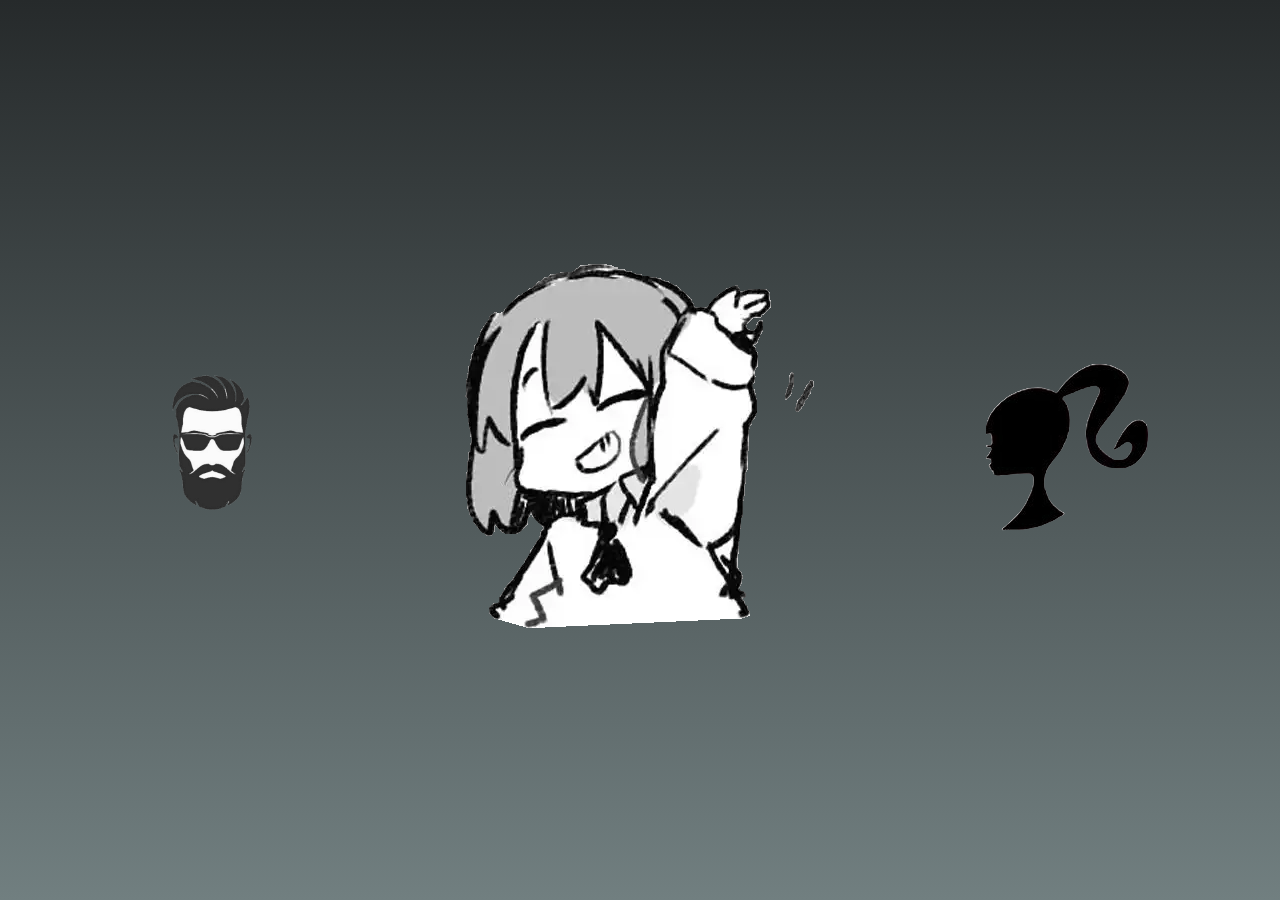
<file: Trabajo html 2.2/index.html>
<!DOCTYPE html>
<html lang="en">
<head>
    <title>Home</title>
    <link rel="stylesheet" href="css/styleMain.css">
</head>
<body>
    <div class="background-one">
        <div class="link-container">
            <a class="link-one" href="producto3.html"><img src="img/hombre.png"></a>
        </div>
        </div>
        <div class="background-two link-container">
        <a class="link-two" href="producto2.html"><img src="img/blob - copia.jpeg"></a>
        </div>
        <div class="background-three link-container">
        <a class="link-three" href="producto4.html"><img src="img/Mujer.png"></a>
    </div>
</body>
</html>
</file>
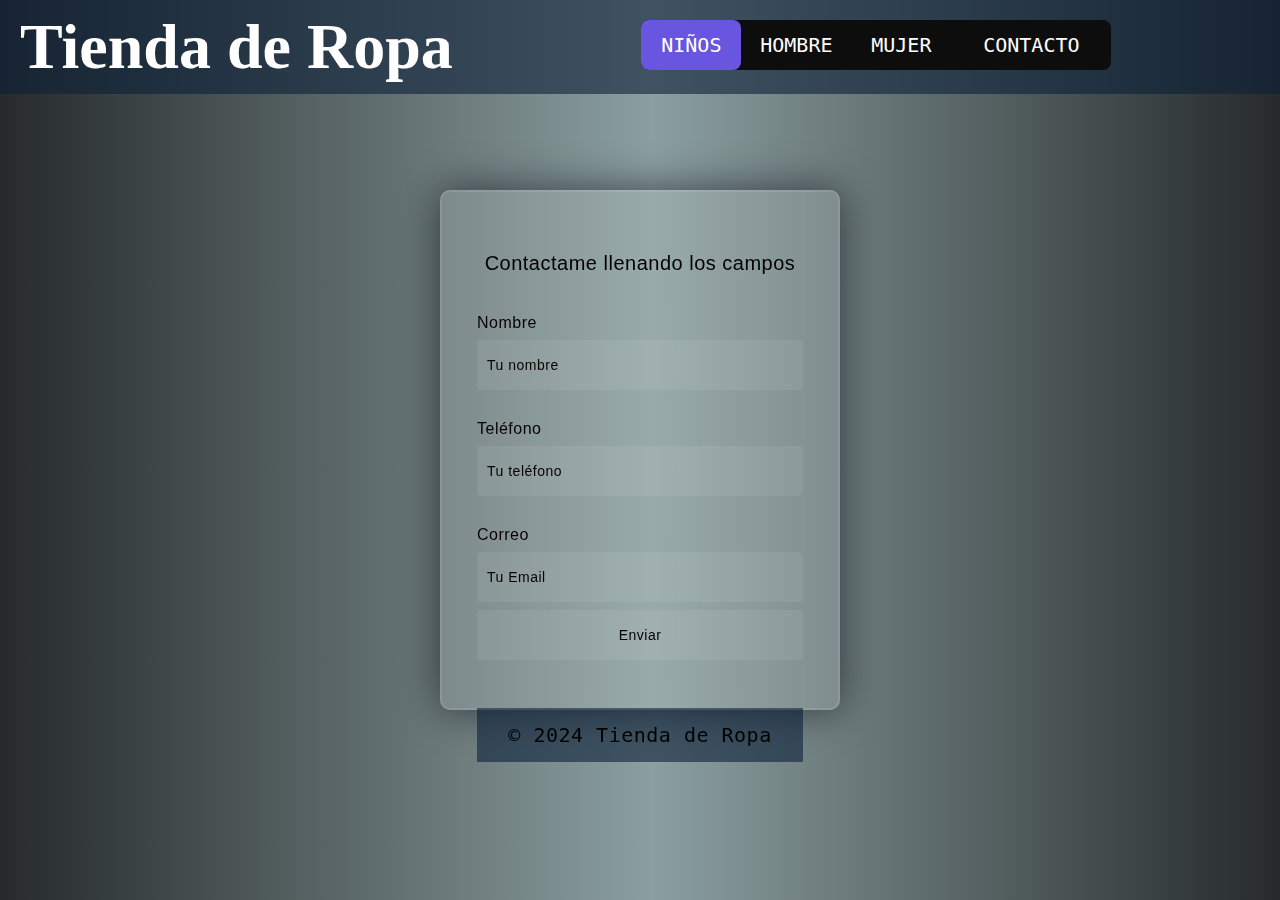
<file: Trabajo html 2.2/Contacto.html>
<!DOCTYPE html>
<html lang="es">
<head>
<meta charset="UTF-8">
<meta name="viewport" content="width=device-width, initial-scale=1.0">
<title>Tienda de Ropa</title>
<link rel="stylesheet" href="css/stylec.css">
</head>
<body>
    <header>
        <h1><a href="index.html">Tienda de Ropa</a></h1>
        <nav>
            <ul>
                <a href="producto2.html">Niños</a>
                <a href="producto3.html">Hombre</a>
                <a href="producto4.html">Mujer</a>
                <a href="Contacto.html">Contacto</a>
                <div class="animation start-home"></div>
            </ul>
        </nav>
    </header>

    <form id="formulario" class="formulario">
        <fieldset>
            <h3>Contactame llenando los campos</h3>
            <div class="contenedor-campos">
                <div class="campo">
                    <label for="nombre">Nombre</label>
                    <input id="nombre" class="input-text" type="text" placeholder="Tu nombre">
                </div>

                <div class="campo">
                    <label for="telefono">Teléfono</label>
                    <input id="telefono" class="input-text" type="tel" placeholder="Tu teléfono">
                </div>

                <div class="campo">
                    <label for="correo">Correo</label>
                    <input id="correo" class="input-text" type="email" placeholder="Tu Email">
                </div>
                <div class="alinear-derecha flex" >
                    <input class="boton w-100" type="submit" value="Enviar">
                </div>
            </div><!-- contenedor campos -->
            
        </fieldset>
        <footer>
            <p>&copy; 2024 Tienda de Ropa</p>
            <div class="animation start-home"></div>
        </footer>
    </form>
<script src="js/validacionC.js"></script>

</body>
</html>
</file>
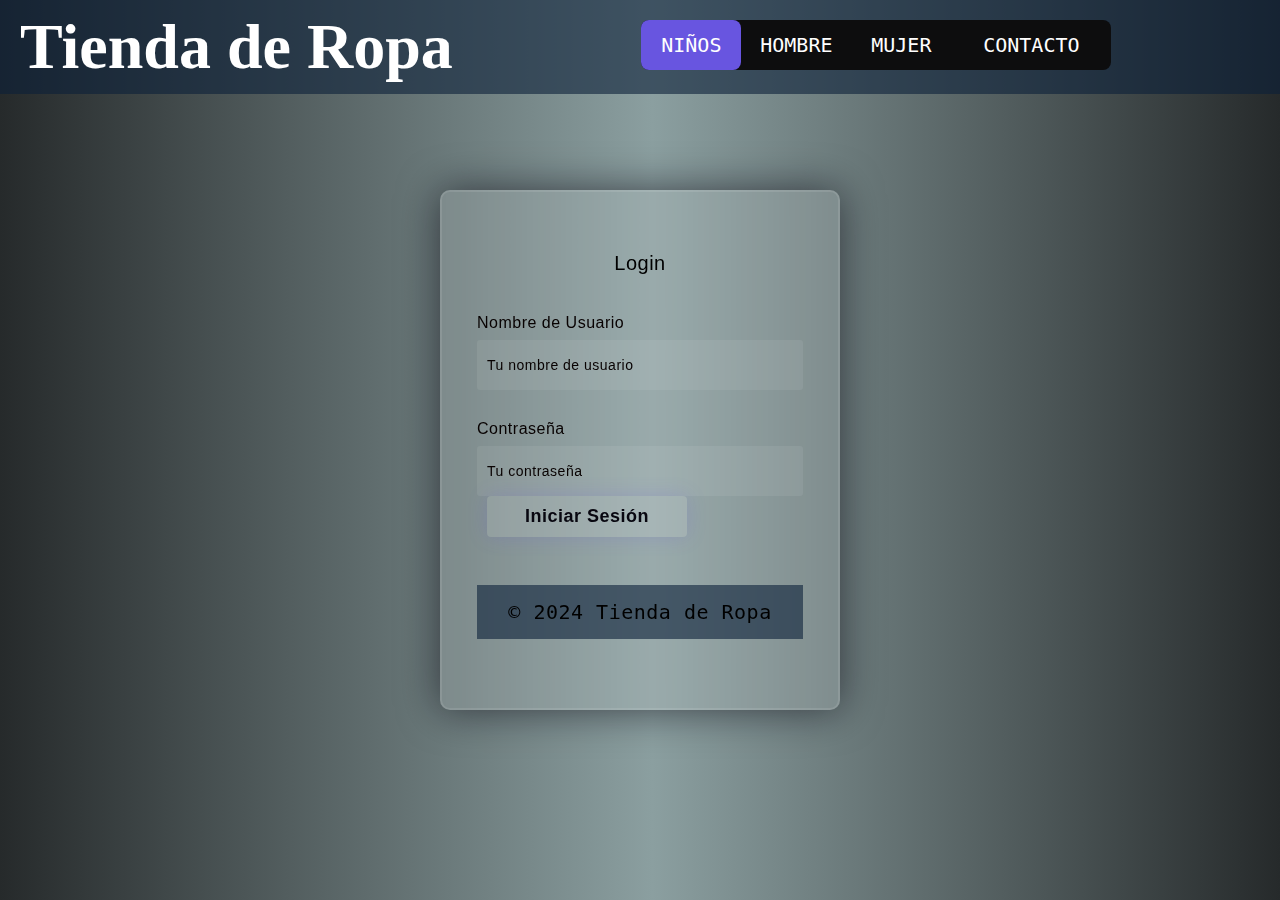
<file: Trabajo html 2.2/pruebas/P1.html>
<!DOCTYPE html>
<html lang="es">
<head>
<meta charset="UTF-8">
<meta name="viewport" content="width=device-width, initial-scale=1.0">
<title>Tienda de Ropa</title>
<link rel="stylesheet" href="stylep.css">
</head>
<body>
    <header>
        <h1><a href="index.html">Tienda de Ropa</a></h1>
        <nav>
            <ul>
                <a href="producto2.html">Niños</a>
                <a href="producto3.html">Hombre</a>
                <a href="producto4.html">Mujer</a>
                <a href="Contacto.html">Contacto</a>
                <div class="animation start-home"></div>
            </ul>
        </nav>
    </header>

    <form id="login-form" class="formulario">
        <fieldset>
            <h3>Login</h3>
            <div class="contenedor-campos">
                <div class="campo">
                    <label for="username">Nombre de Usuario</label>
                    <input id="username" class="input-text" type="text" placeholder="Tu nombre de usuario">
                </div>

                <div class="campo">
                    <label for="password">Contraseña</label>
                    <input id="password" class="input-text" type="password" placeholder="Tu contraseña">
                </div>

                <div class="alinear-derecha flex">
                    <button class="boton w-100" type="submit">Iniciar Sesión</button>
                </div>
            </div>
            
        </fieldset>
        <footer>
            <p>&copy; 2024 Tienda de Ropa</p>
            <div class="animation start-home"></div>
        </footer>
    </form>
<script src="validacionL.js"></script>

</body>
</html>
</file>
<file: Trabajo html 2.2/css/styleMain.css>
body {
  margin: 0;
  height: 100vh;
  display: grid;
  grid-template-columns: repeat(3, 1fr);
  grid-template-rows: 1fr;
  background: linear-gradient(to bottom, #262a2b, #717f80); 

}




.link-container {
  display: flex;
  flex-direction: column;
  justify-content: center;
  align-items: center;
  height: 100%;
  position: relative;
  z-index: 0;
}

a {
  font-family: "Bungee", cursive;
  font-size: 2.5em;
}

.link-one {
  color: #53d9d0a9;
  transition: color 1s cubic-bezier(0.32, 0, 0.67, 0);
  line-height: 1em;
}
.link-one img{
  height: 150px;
}

.link-one:hover {
  color: #111;
  transition: color 1s cubic-bezier(0.33, 1, 0.68, 1);

  
}

.link-one::before {
  content: "";
  position: absolute;
  z-index: -1;
  width: 100%;
  height: 100%;
  top: 0;
  right: 0;
  background-color: #53d9d0a9;

  clip-path: circle(0% at 50% calc(50%));
  transition: clip-path 1s cubic-bezier(0.65, 0, 0.35, 1);
}

.link-one:hover::before {
  clip-path: circle(100% at 50% 50%);
}

.link-one::after {
  content: "";
  position: absolute;
  z-index: -1;
  width: 100%;
  height: 100%;
  top: 0;
  right: 0;
  background-color: #151515;

  clip-path: polygon(
    40% 0%,
    60% 0%,
    60% 0%,
    40% 0%,
    40% 100%,
    60% 100%,
    60% 100%,
    40% 100%
  );

  transition: clip-path 1s cubic-bezier(0.65, 0, 0.35, 1);
}

.link-one:hover::after {
  clip-path: polygon(
    40% 10%,
    60% 10%,
    60% 35%,
    40% 35%,
    40% 90%,
    60% 90%,
    60% 65%,
    40% 65%
  );
}

.link-two {
  color: #8232eb83;
  transition: color 1s cubic-bezier(0.32, 0, 0.67, 0);
}

.link-two:hover {
  color: #111;
  transition: color 1s cubic-bezier(0.33, 1, 0.68, 1);
}

.link-two::before {
  content: "";
  position: absolute;
  z-index: -2;
  width: 100%;
  height: 100%;
  top: 0;
  right: 0;
  clip-path: polygon(
    0% -20%,
    100% -30%,
    100% -10%,
    0% 0%,
    0% 130%,
    100% 120%,
    100% 100%,
    0% 110%
  );
  background-color: #8232eb83;

  transition: clip-path 1s cubic-bezier(0.25, 1, 0.5, 1);
}

.link-two:hover::before {
  clip-path: polygon(
    0% 10%,
    100% 0%,
    100% 20%,
    0% 30%,
    0% 100%,
    100% 90%,
    100% 70%,
    0% 80%
  );
}

.link-two::after {
  content: "";
  position: absolute;
  z-index: -1;
  width: 5ch;
  height: 5ch;
  top: 50%;
  right: 50%;
  transform: translate(50%, -50%) rotate(0deg) scale(0);
  transition: transform 1s ease;

  background-color: #8232eb;
}

.link-two:hover::after {
  transform: translate(50%, -50%) rotate(135deg) scale(1);
}

.link-three {
  color: #1145b4b6;
}

.link-three::after {
  content: "";
  position: absolute;
  z-index: 2;
  width: 50%;
  height: 100%;
  top: 0%;
  left: 0%;
  transform: translate(0, -50%) scaleY(0);
  transition: transform 1s ease;
  mix-blend-mode: difference;

  clip-path: polygon(
    20% 60%,
    100% 60%,
    100% 40%,
    20% 40%,
    20% 0%,
    60% 0%,
    60% 20%,
    20% 20%
  );

  background-color: #1145b4b6;
}

.link-three:hover::after {
  transform: translate(0, 0%) scaleY(1);
}

.link-three::before {
  content: "";
  position: absolute;
  z-index: 2;
  width: 50%;
  height: 100%;
  bottom: 0%;
  right: 0%;
  transform: translate(0, 50%) scaleY(0);
  transition: transform 1s ease;
  mix-blend-mode: difference;

  clip-path: polygon(
    80% 40%,
    0% 40%,
    0% 60%,
    80% 60%,
    80% 100%,
    40% 100%,
    40% 80%,
    80% 80%
  );

  background-color: #1145b4b6;
}

.link-three:hover::before {
  transform: translate(0%, 0%) scaleY(1);
}
</file>
<file: Trabajo html 2.2/css/stylec.css>
*,
*:before,
*:after{
    padding: 0;
    margin: 0;
    box-sizing: border-box;
}


form{
    height: 520px;
    width: 400px;
    background-color: rgba(255,255,255,0.13);
    position: absolute;
    transform: translate(-50%,-50%);
    top: 50%;
    left: 50%;
    border-radius: 10px;
    backdrop-filter: blur(10px);
    border: 2px solid rgba(255,255,255,0.1);
    box-shadow: 0 0 40px rgba(8,7,16,0.6);
    padding: 50px 35px;
}
form *{
    font-family: 'Poppins',sans-serif;
    color: #000000;
    letter-spacing: 0.5px;
    outline: none;
    border: none;
}
form h3{
    font-size: 20px;
    font-weight: 500;
    line-height: 42px;
    text-align: center;
}

label{
    display: block;
    margin-top: 30px;
    font-size: 16px;
    font-weight: 500;
}
input{
    display: block;
    height: 50px;
    width: 100%;
    background-color: rgba(255,255,255,0.07);
    border-radius: 3px;
    padding: 0 10px;
    margin-top: 8px;
    font-size: 14px;
    font-weight: 300;
}
::placeholder{
    color: #080202;
}
button{
    margin-top: 50px;
    width: 100%;
    background-color: #ffffff;
    color: #080710;
    padding: 15px 0;
    font-size: 18px;
    font-weight: 600;
    border-radius: 5px;
    cursor: pointer;
}



body{
    background-image: linear-gradient(to right, #262a2b 0%, #8b9fa0  51%, #262a2b  100%);
  }
  
  header {
	background-color: rgba(11, 31, 57, .6);
    color: #fff;
    padding: 10px 0;
    display: flex;
    justify-content: space-between;
}

header h1 {
    margin: 0 20px;
}

header h1 a {
    color: #ffffff; 
    text-decoration: none; 
}


h1,h2,h3{
	text-align: center;
	color: var(--secundario);
}
h1{
	color: var(--principal);
	font-size:4rem;
}
h2{
	font-size: 3.2rem;
}
h2{
	font-size: 3.2rem;
}
p{
	font-size: 1.5rem;
}



footer {
    position: static;
    background-color: rgba(11, 31, 57, .6);
    text-align: center;
    padding: 10px 0;
    width: 100%;
    margin-top: 3rem;

}


nav {
  margin: auto;
  margin-top: 10px;
	position: relative;
	width: 470px;
	height: 50px;
	background-color: #0d0d0e;
	border-radius: 8px;
	font-size: 0;
}
nav a {
	line-height: 50px;
	height: 100%;
	font-size: 20px;
	display: inline-block;
	position: relative;
	z-index: 1;
	text-decoration: none;
	text-transform: uppercase;
	text-align: center;
	color: white;
	cursor: pointer;
    font-family: monospace;
}
nav a:hover{
    transform: scale(1.1);
}
nav .animation {
	position: absolute;
	height: 100%;
	top: 0;
	z-index: 0;
	transition: all .5s ease 0s;
	border-radius: 8px;
}
a:nth-child(1) {
	width: 100px;
}
a:nth-child(2) {
	width: 110px;
}
a:nth-child(3) {
	width: 100px;
}
a:nth-child(4) {
	width: 160px;
}
a:nth-child(5) {
	width: 120px;
}
nav .start-home, a:nth-child(1):hover~.animation {
	width: 100px;
	left: 0;
	background-color: rgb(104, 85, 224);
}
nav .start-about, a:nth-child(2):hover~.animation {
	width: 110px;
	left: 100px;
	background-color: #14b6e7;
}
nav .start-blog, a:nth-child(3):hover~.animation {
	width: 100px;
	left: 210px;
	background-color: #bc28e9;
}
nav .start-portefolio, a:nth-child(4):hover~.animation {
	width: 160px;
	left: 310px;
	background-color: #d86e18;
}
nav .start-contact, a:nth-child(5):hover~.animation {
	width: 120px;
	left: 470px;
	background-color: #4d494e;
}


label{
    color: #080202;
}

legend{
    color: #080202;
}

input {
    color: #080202;
}



footer {
    position: static;
    background-color: rgba(11, 31, 57, .6);
    text-align: center;
    padding: 10px 0;
    width: 100%;
    margin-top: 3rem;

}
footer p{
  font-family: monospace;
  font-size: 20px;
  margin: 5px;
}

footer img{
  height: 20vh;
}



button {
  cursor: pointer;
  border: 0;
  border-radius: 4px;
  font-weight: 600;
  margin: 0 10px;
  width: 200px;
  padding: 10px 0;
  box-shadow: 0 0 20px rgba(104, 85, 224, 0.2);
  transition: 0.4s;
}

.reg {
  color: white;
  background-color: rgba(104, 85, 224, 1);
}

.log {
  color: rgb(104, 85, 224);
  background-color: rgba(255, 255, 255, 1);
  border: 1px solid rgba(104, 85, 224, 1);
}

button:hover {
  color: white;
  box-shadow: 0 0 20px rgba(104, 85, 224, 0.6);
  background-color: rgba(104, 85, 224, 1);
}
</file>
<file: Trabajo html 2.2/pruebas/stylep.css>
*,
*:before,
*:after{
    padding: 0;
    margin: 0;
    box-sizing: border-box;
}


form{
    height: 520px;
    width: 400px;
    background-color: rgba(255,255,255,0.13);
    position: absolute;
    transform: translate(-50%,-50%);
    top: 50%;
    left: 50%;
    border-radius: 10px;
    backdrop-filter: blur(10px);
    border: 2px solid rgba(255,255,255,0.1);
    box-shadow: 0 0 40px rgba(8,7,16,0.6);
    padding: 50px 35px;
}
form *{
    font-family: 'Poppins',sans-serif;
    color: #000000;
    letter-spacing: 0.5px;
    outline: none;
    border: none;
}
form h3{
    font-size: 20px;
    font-weight: 500;
    line-height: 42px;
    text-align: center;
}


form button{
    background-color: rgba(255,255,255,0.13);
}

label{
    display: block;
    margin-top: 30px;
    font-size: 16px;
    font-weight: 500;
}
input{
    display: block;
    height: 50px;
    width: 100%;
    background-color: rgba(255,255,255,0.07);
    border-radius: 3px;
    padding: 0 10px;
    margin-top: 8px;
    font-size: 14px;
    font-weight: 300;
}
::placeholder{
    color: #080202;
}
button{
    margin-top: 50px;
    width: 100%;
    background-color: #ffffff;
    color: #080710;
    padding: 15px 0;
    font-size: 18px;
    font-weight: 600;
    border-radius: 5px;
    cursor: pointer;
}



body{
    background-image: linear-gradient(to right, #262a2b 0%, #8b9fa0  51%, #262a2b  100%);
  }
  
  header {
	background-color: rgba(11, 31, 57, .6);
    color: #fff;
    padding: 10px 0;
    display: flex;
    justify-content: space-between;
}

header h1 {
    margin: 0 20px;
}

header h1 a {
    color: #ffffff; 
    text-decoration: none; 
}


h1,h2,h3{
	text-align: center;
	color: var(--secundario);
}
h1{
	color: var(--principal);
	font-size:4rem;
}
h2{
	font-size: 3.2rem;
}
h2{
	font-size: 3.2rem;
}
p{
	font-size: 1.5rem;
}



footer {
    position: static;
    background-color: rgba(11, 31, 57, .6);
    text-align: center;
    padding: 10px 0;
    width: 100%;
    margin-top: 3rem;

}


nav {
  margin: auto;
  margin-top: 10px;
	position: relative;
	width: 470px;
	height: 50px;
	background-color: #0d0d0e;
	border-radius: 8px;
	font-size: 0;
}
nav a {
	line-height: 50px;
	height: 100%;
	font-size: 20px;
	display: inline-block;
	position: relative;
	z-index: 1;
	text-decoration: none;
	text-transform: uppercase;
	text-align: center;
	color: white;
	cursor: pointer;
    font-family: monospace;
}
nav a:hover{
    transform: scale(1.1);
}
nav .animation {
	position: absolute;
	height: 100%;
	top: 0;
	z-index: 0;
	transition: all .5s ease 0s;
	border-radius: 8px;
}
a:nth-child(1) {
	width: 100px;
}
a:nth-child(2) {
	width: 110px;
}
a:nth-child(3) {
	width: 100px;
}
a:nth-child(4) {
	width: 160px;
}
a:nth-child(5) {
	width: 120px;
}
nav .start-home, a:nth-child(1):hover~.animation {
	width: 100px;
	left: 0;
	background-color: rgb(104, 85, 224);
}
nav .start-about, a:nth-child(2):hover~.animation {
	width: 110px;
	left: 100px;
	background-color: #14b6e7;
}
nav .start-blog, a:nth-child(3):hover~.animation {
	width: 100px;
	left: 210px;
	background-color: #bc28e9;
}
nav .start-portefolio, a:nth-child(4):hover~.animation {
	width: 160px;
	left: 310px;
	background-color: #d86e18;
}
nav .start-contact, a:nth-child(5):hover~.animation {
	width: 120px;
	left: 470px;
	background-color: #4d494e;
}


label{
    color: #080202;
}

legend{
    color: #080202;
}

input {
    color: #080202;
}



footer {
    position: static;
    background-color: rgba(11, 31, 57, .6);
    text-align: center;
    padding: 10px 0;
    width: 100%;
    margin-top: 3rem;

}
footer p{
  font-family: monospace;
  font-size: 20px;
  margin: 5px;
}

footer img{
  height: 20vh;
}



button {
  cursor: pointer;
  border: 0;
  border-radius: 4px;
  font-weight: 600;
  margin: 0 10px;
  width: 200px;
  padding: 10px 0;
  box-shadow: 0 0 20px rgba(104, 85, 224, 0.2);
  transition: 0.4s;
}

.reg {
  color: white;
  background-color: rgba(104, 85, 224, 1);
}

.log {
  color: rgb(104, 85, 224);
  background-color: rgba(255, 255, 255, 1);
  border: 1px solid rgba(104, 85, 224, 1);
}

button:hover {
  color: white;
  box-shadow: 0 0 20px rgba(104, 85, 224, 0.6);
  background-color: rgba(104, 85, 224, 1);
}
</file>
